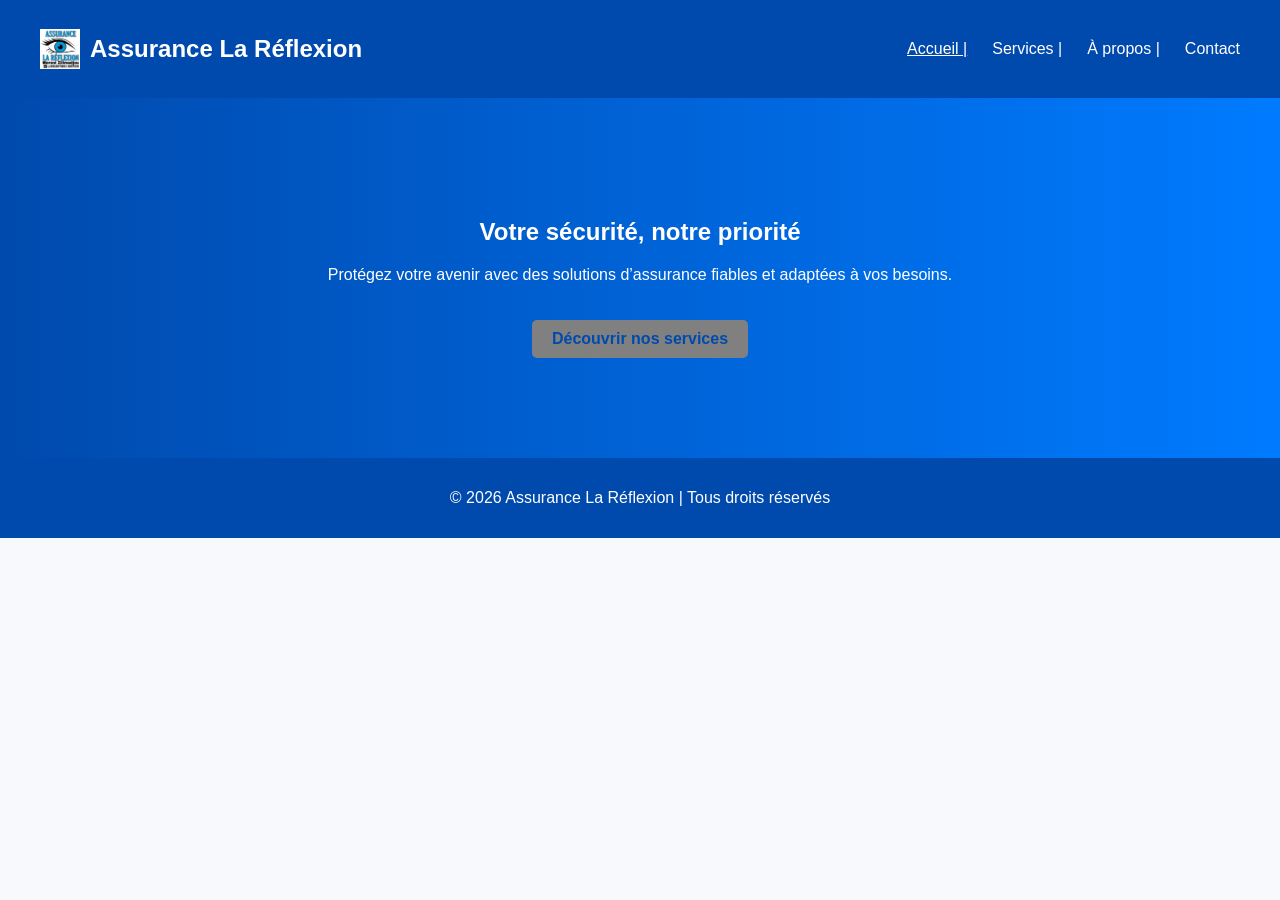
<file: index.html>
<!DOCTYPE html>
<html lang="fr">
<head>
    <meta charset="UTF-8">
    <meta name="viewport" content="width=device-width, initial-scale=1.0">
    <title>Assurance La Réflexion - Accueil</title>
    <link rel="stylesheet" href="style.css">
    <script defer src="script.js"></script>
</head>
<body>
    <header>
        <nav class="navbar">
            <div class="logo">
                <img src="logo.jpg" alt="Logo Assurance" />
                <h1>Assurance La Réflexion</h1>
            </div>
            <ul>
                <li><a href="index.html" class="active">Accueil |</a></li>
                <li><a href="services.html">Services |</a></li>
                <li><a href="apropos.html">À propos |</a></li>
                <li><a href="contact.html">Contact</a></li>
            </ul>
        </nav>
    </header>

    <section class="hero">
        <h2>Votre sécurité, notre priorité</h2>
        <p>Protégez votre avenir avec des solutions d’assurance fiables et adaptées à vos besoins.</p>
        <a href="services.html" class="btn">Découvrir nos services</a>
    </section>

    <footer>
        <p>&copy; 2026 Assurance La Réflexion | Tous droits réservés</p>
    </footer>
</body>
</html>
</file>
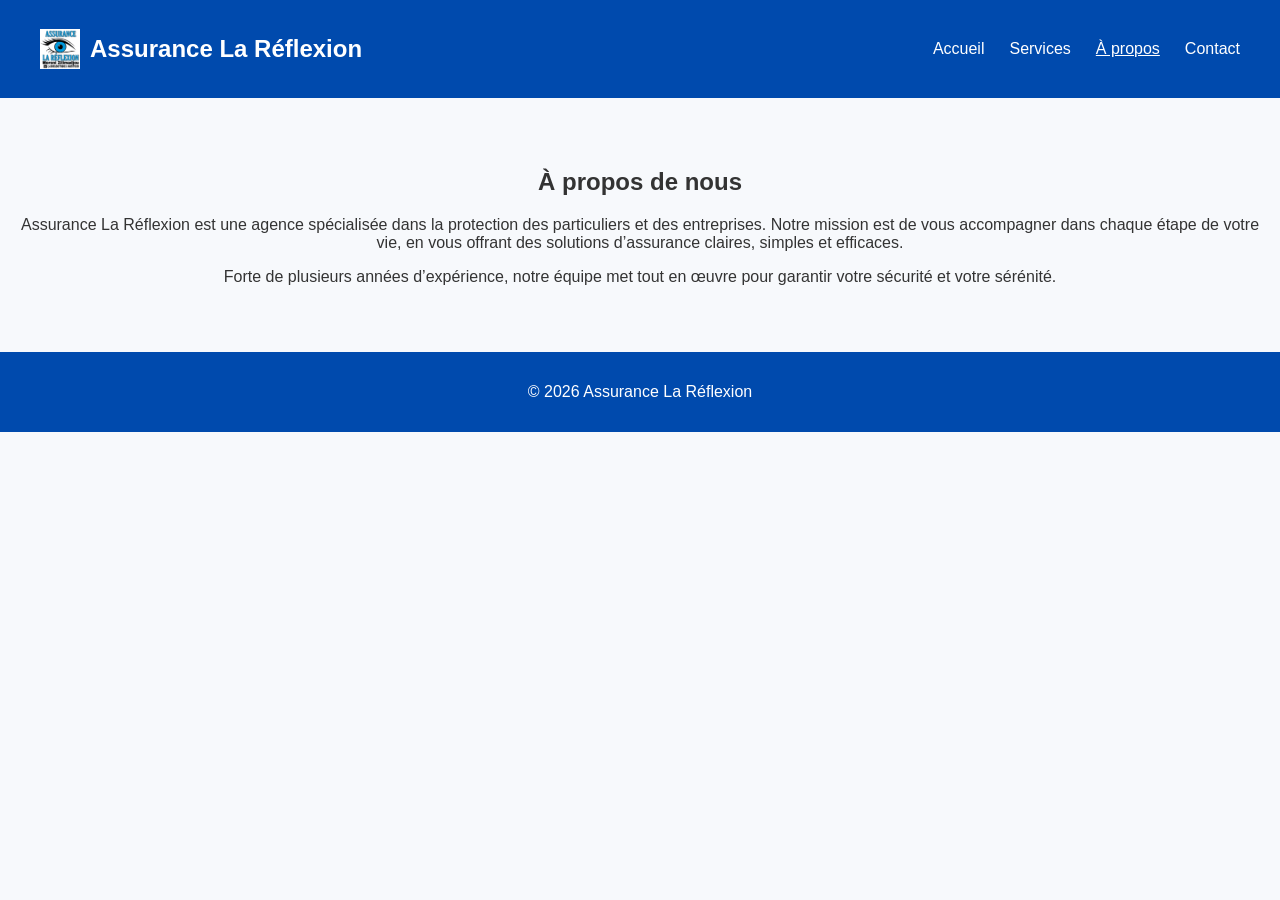
<file: apropos.html>
<!DOCTYPE html>
<html lang="fr">
<head>
    <meta charset="UTF-8">
    <meta name="viewport" content="width=device-width, initial-scale=1.0">
    <title>À propos - Assurance La Réflexion</title>
    <link rel="stylesheet" href="style.css">
</head>
<body>
    <header>
        <nav class="navbar">
            <div class="logo">
                <img src="logo.jpg" alt="Logo Assurance" />
                <h1>Assurance La Réflexion</h1>
            </div>
            <ul>
                <li><a href="index.html">Accueil</a></li>
                <li><a href="services.html">Services</a></li>
                <li><a href="apropos.html" class="active">À propos</a></li>
                <li><a href="contact.html">Contact</a></li>
            </ul>
        </nav>
    </header>

    <section class="content">
        <h2>À propos de nous</h2>
        <p>Assurance La Réflexion est une agence spécialisée dans la protection des particuliers et des entreprises. 
        Notre mission est de vous accompagner dans chaque étape de votre vie, en vous offrant des solutions d’assurance claires, simples et efficaces.</p>
        <p>Forte de plusieurs années d’expérience, notre équipe met tout en œuvre pour garantir votre sécurité et votre sérénité.</p>
    </section>

    <footer>
        <p>&copy; 2026 Assurance La Réflexion</p>
    </footer>
</body>
</html>
</file>
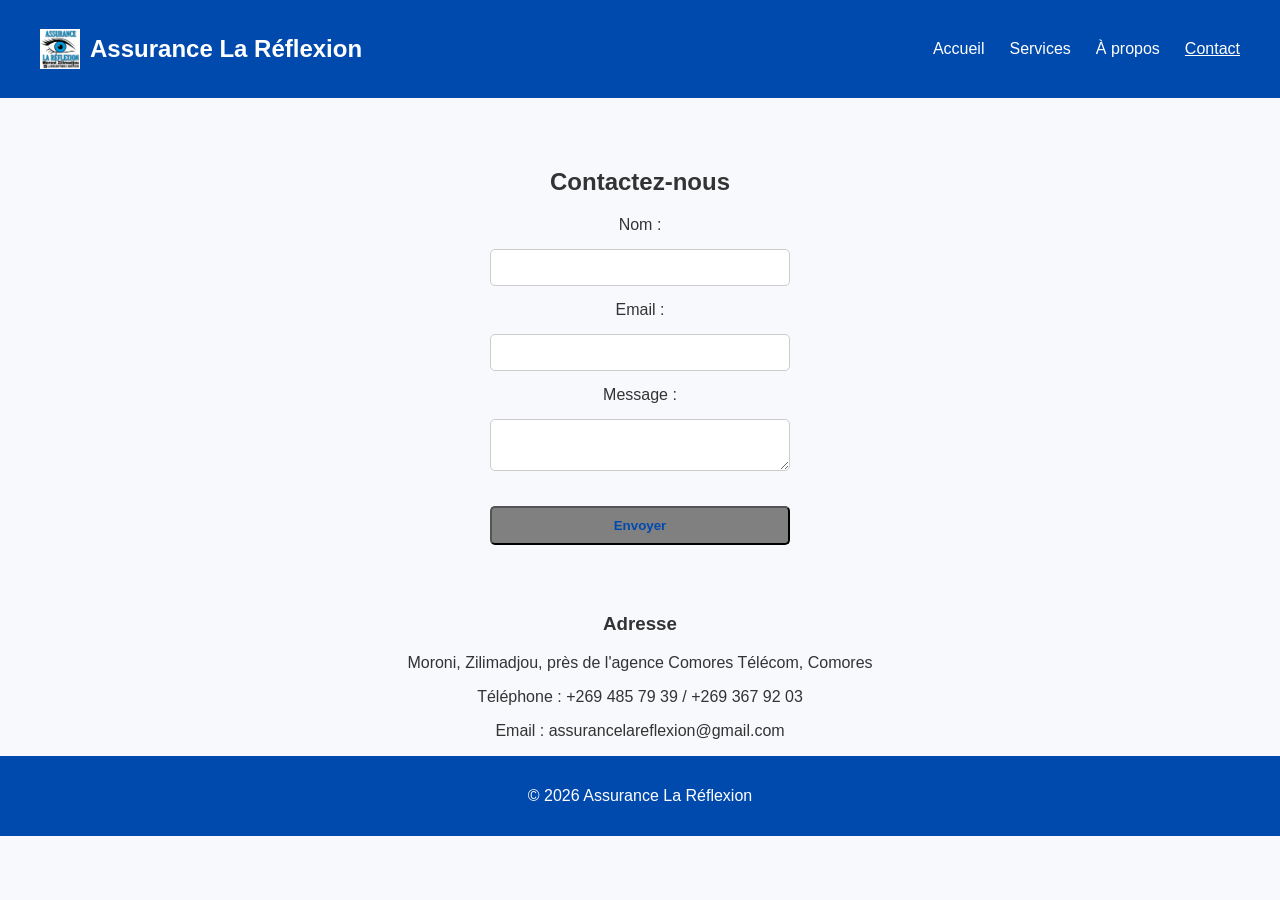
<file: contact.html>
<!DOCTYPE html>
<html lang="fr">
<head>
    <meta charset="UTF-8">
    <meta name="viewport" content="width=device-width, initial-scale=1.0">
    <title>Contact - Assurance La Réflexion</title>
    <link rel="stylesheet" href="style.css">
    <script defer src="script.js"></script>
</head>
<body>
    <header>
        <nav class="navbar">
            <div class="logo">
                <img src="logo.jpg" alt="Logo Assurance" />
                <h1>Assurance La Réflexion</h1>
            </div>
            <ul>
                <li><a href="index.html">Accueil</a></li>
                <li><a href="services.html">Services</a></li>
                <li><a href="apropos.html">À propos</a></li>
                <li><a href="contact.html" class="active">Contact</a></li>
            </ul>
        </nav>
    </header>

    <main>
        <section class="content">
            <h2>Contactez-nous</h2>
            <form id="contactForm" action="https://formspree.io/f/meajlbdr" method="POST">
                <label>Nom :</label>
                <input type="text" id="nom" name="nom" required>

                <label>Email :</label>
                <input type="email" id="email" name="email" required>

                <label>Message :</label>
                <textarea id="message" name="message" required></textarea>

                <button type="submit" class="btn">Envoyer</button>
            </form>
            <p id="confirmation" class="hidden">✅ Message envoyé avec succès !</p>
        </section>

        <section>
            <h3>Adresse</h3>
            <p>Moroni, Zilimadjou, près de l'agence Comores Télécom, Comores</p>
            <p>Téléphone : +269 485 79 39 / +269 367 92 03</p>
            <p>Email : assurancelareflexion@gmail.com</p>
        </section>
    </main>

    <footer>
        <p>&copy; 2026 Assurance La Réflexion</p>
    </footer>
</body>
</html>
</file>
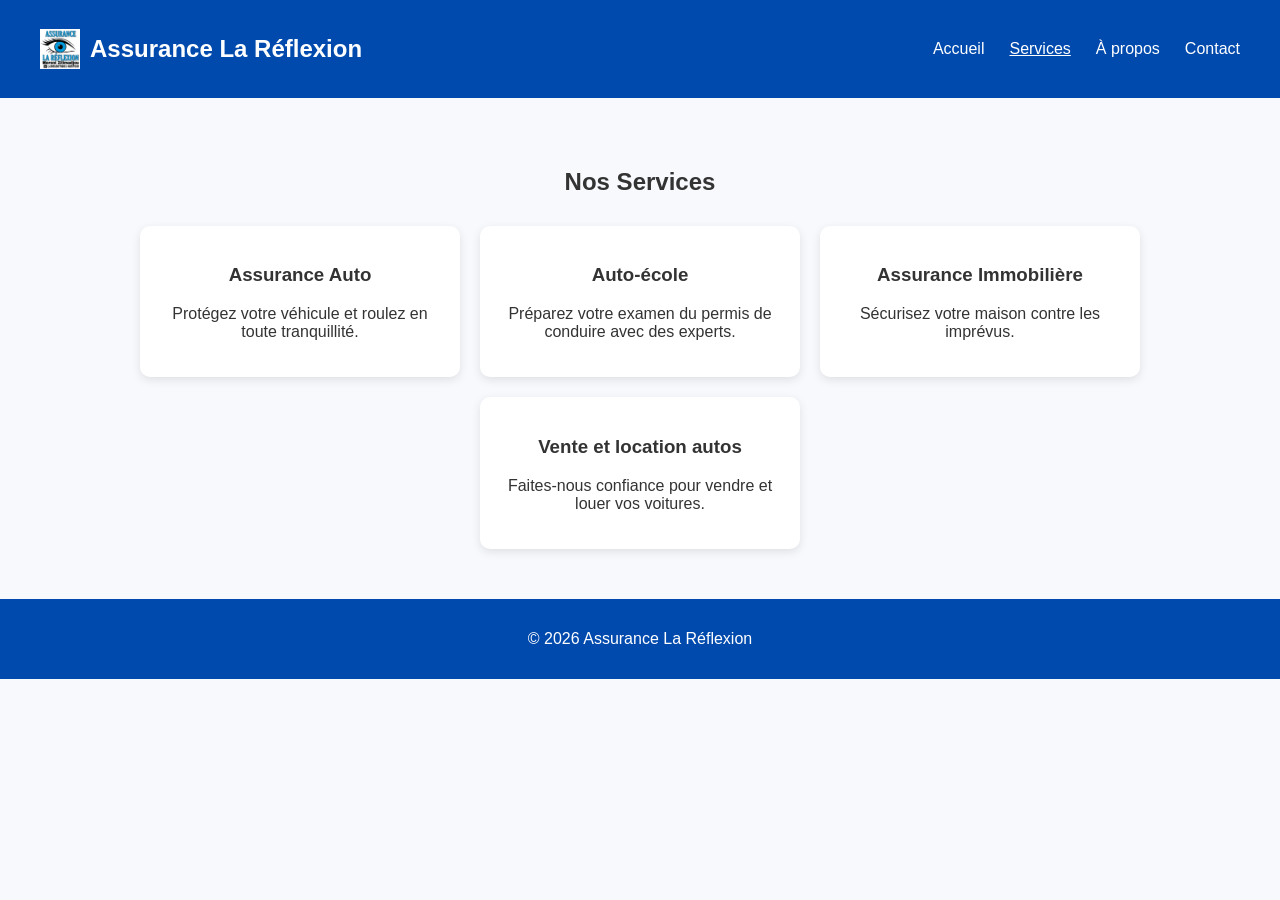
<file: services.html>
<!DOCTYPE html>
<html lang="fr">
<head>
    <meta charset="UTF-8">
    <meta name="viewport" content="width=device-width, initial-scale=1.0">
    <title>Nos Services - Assurance La Réflexion</title>
    <link rel="stylesheet" href="style.css">
</head>
<body>
    <header>
        <nav class="navbar">
            <div class="logo">
                <img src="logo.jpg" alt="Logo Assurance" />
                <h1>Assurance La Réflexion</h1>
            </div>
            <ul>
                <li><a href="index.html">Accueil</a></li>
                <li><a href="services.html" class="active">Services</a></li>
                <li><a href="apropos.html">À propos</a></li>
                <li><a href="contact.html">Contact</a></li>
            </ul>
        </nav>
    </header>

    <section class="content">
        <h2>Nos Services</h2>
        <div class="services">
            <div class="card">
                <h3>Assurance Auto</h3>
                <p>Protégez votre véhicule et roulez en toute tranquillité.</p>
            </div>
            <div class="card">
                <h3>Auto-école</h3>
                <p>Préparez votre examen du permis de conduire avec des experts.</p>
            </div>
            <div class="card">
                <h3>Assurance Immobilière</h3>
                <p>Sécurisez votre maison contre les imprévus.</p>
            </div>
            <div class="card">
                <h3>Vente et location autos</h3>
                <p>Faites-nous confiance pour vendre et louer vos voitures.</p>
            </div>
        </div>
    </section>

    <footer>
        <p>&copy; 2026 Assurance La Réflexion</p>
    </footer>
</body>
</html>
</file>
<file: style.css>
body {
    font-family: "Poppins", sans-serif;
    margin: 0;
    background-color: #f7f9fc;
    color: #333;
}

header {
    background-color: #004aad;
    color: white;
}

.navbar {
    display: flex;
    justify-content: space-between;
    align-items: center;
    padding: 15px 40px;
}

.logo {
    display: flex;
    align-items: center;
    gap: 10px;
}

.logo img {
    width: 40px;
    height: 40px;
}

ul {
    list-style: none;
    display: flex;
    gap: 25px;
}

ul li a {
    text-decoration: none;
    color: white;
    font-weight: 500;
    transition: 0.3s;
}

ul li a:hover,
ul li a.active {
    text-decoration: underline;
}

.hero {
    text-align: center;
    padding: 100px 20px;
    background: linear-gradient(to right, #004aad, #007bff);
    color: white;
}

.btn {
    display: inline-block;
    margin-top: 20px;
    background-color: gray;
    color: #004aad;
    padding: 10px 20px;
    border-radius: 5px;
    text-decoration: none;
    font-weight: 600;
}

.btn:hover {
    background-color: #004aad;
    color: white;
}

.content {
    padding: 50px 20px;
    text-align: center;
}

.services {
    display: flex;
    justify-content: center;
    flex-wrap: wrap;
    gap: 20px;
    margin-top: 30px;
}

.card {
    background: white;
    width: 280px;
    padding: 20px;
    border-radius: 10px;
    box-shadow: 0 3px 10px rgba(0,0,0,0.1);
    transition: transform 0.3s;
}

.card:hover {
    transform: scale(1.05);
}

form {
    display: flex;
    flex-direction: column;
    gap: 15px;
    width: 300px;
    margin: 0 auto;
}
main {
    text-align: center;
}

input, textarea {
    padding: 10px;
    border-radius: 5px;
    border: 1px solid #ccc;
}

footer {
    background-color: #004aad;
    color: white;
    text-align: center;
    padding: 15px;
}

.hidden {
    display: none;
}
@media screen and (max-width: 768px) {
    nav ul {
        display: flex;
        flex-direction: column;
        padding: 0;
        list-style: none;
    }
    
    nav ul li {
      display: block;
      margin: 10px 0;
    }
  
    main {
      padding: 10px;
    }
  
    img {
      width: 100%;
    }
}
</file>
